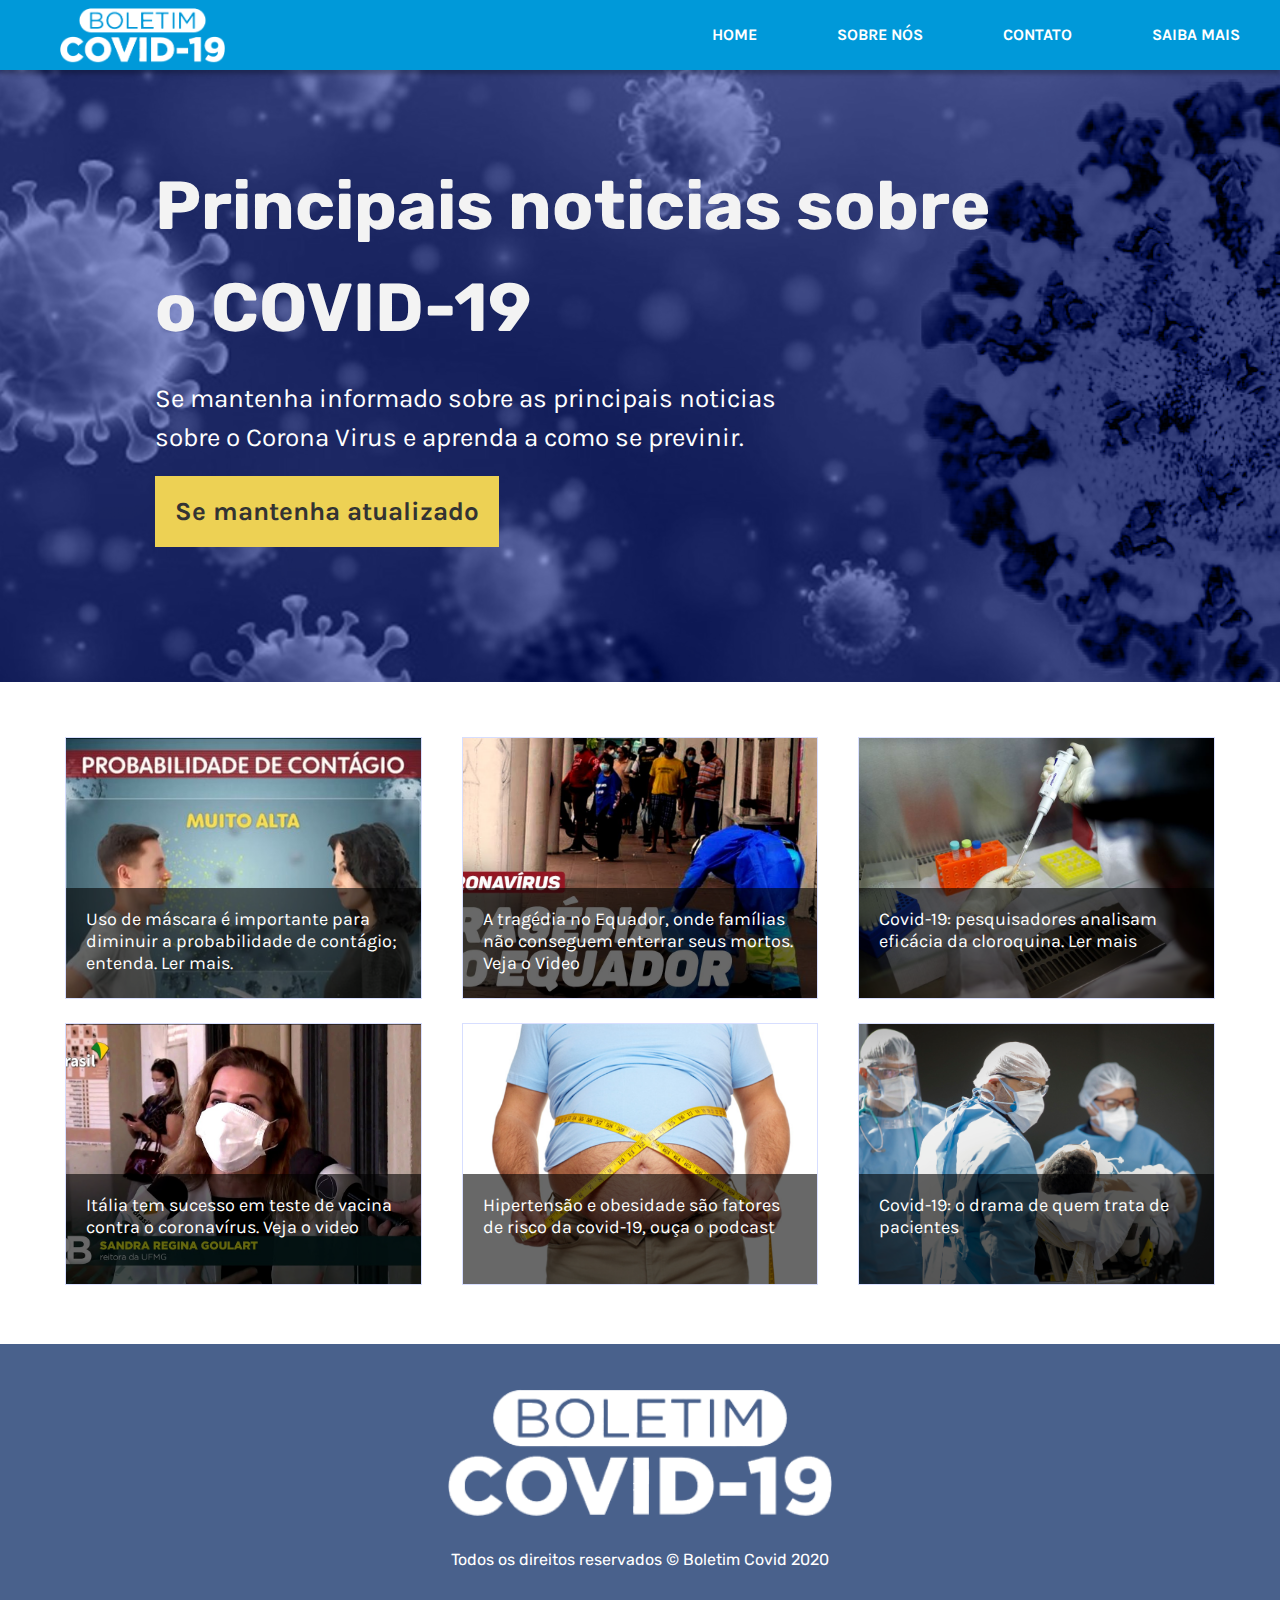
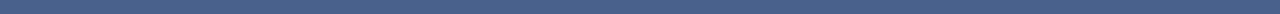
<file: index.html>
<!DOCTYPE html>
<html lang="pt-BR">
  <head>
    <meta charset="UTF-8" />
    <meta name="viewport" content="width=device-width, initial-scale=1.0" />
    <meta http-equiv="X-UA-Compatible" content="ie=edge" />
    <meta name="description" content="" />
    <meta name="author" content="" />
    <title>Covid19 - Boletim</title>
    <link rel="stylesheet" href="css/styles.css?v0.6" />
    <link rel="icon" href="assets/favicon.ico" type="image/x-icon" />
    <link rel="shortcut icon" href="assets/favicon.ico" type="image/x-icon" />
  </head>
  <body>
    <!-- INICIO MENU -->
    <header>
      <nav class="active">
        <ul id="menu-sec">
          <li class="logo-desktop">
            <a id="logo" href="index.html">
              <img src="assets/logo.png" alt="Logo Boletim Covid19"/>
            </a>
          </li>
         
          <li><a href="./index.html">HOME</a></li>
          <li><a href="sobre.html">SOBRE NÓS</a></li>
          <li><a href="contato.html">CONTATO</a></li>
          <li><a href="saiba-mais.html">SAIBA MAIS</a></li>
        </ul>
      </nav>
      <div class="menu-toggle">
        <ul>
          <li class="logo-mobile">
            <a id="logo" href="index.html">
              <img src="assets/logo.png" alt="Logo Boletim Covid19"/>
            </a>
          </li>
          <li>
            <a href="#" onClick="toggleMenu()">
              <i class="fas fa-bars2" aria-hidden="true"></i>
            </a>
          </li>
        </ul>
      </div >
    </header>
    <!-- FIM DO MENU -->

    <!-- BANNER SUPERIOR -->
    <div class="container-sup">
      <div class="div-content">
        <h1>Principais noticias sobre <br/> o COVID-19</h1>
        <div class="div-p">
          <p>
            Se mantenha informado sobre as principais noticias<br/> sobre o Corona Virus e aprenda a como se previnir.<br/>
          </p>
        </div>
        <div class="div-button">
          <a href="https://coronavirus.saude.gov.br" target="_blank">Se mantenha atualizado</a>
        </div>
      </div>
    </div>
    <!-- FIM BANNER -->

    <!-- NOTICIAS -->
    <section class="container-news">
      <div class="container-flex">
        <div class="col">
          <!-- Coluna NewsBox -->
          <div class="news-box">
            <img src="assets/news/news-1.jpg" alt="Uso das máscaras diminui chance de contágio por coronavírus" />


            <a href="https://g1.globo.com/bemestar/coronavirus/noticia/2020/04/14/uso-das-mascaras-diminui-chance-de-contagio-por-coronavirus-veja-ilustracoes.ghtml" target="_blank" class="title-box">
              <div class="text-box">
                Uso de máscara é importante para diminuir a probabilidade de contágio; entenda. Ler mais.
              </div>
            </a>
          </div>
          <!-- End newsbox -->
        </div>
        <div class="col">
          <div class="news-box">
            <img src="assets/news/news-3.jpg" alt="Entenda o colapso do sistema de saúde e funerário do Equador" />


            <a href="tragedia-no-equador.html" class="title-box">
              <div class="text-box">
                A tragédia no Equador, onde famílias não conseguem enterrar seus mortos. Veja o Video
              </div>
            </a>
          </div>
        </div>
        <div class="col">          
          <div class="news-box">
            <img src="assets/news/news-2.jpg" alt="Covid-19: pesquisadores analisam eficácia da cloroquina" />


            <a href="https://agenciabrasil.ebc.com.br/saude/noticia/2020-04/covid-19-pesquisadores-analisam-eficacia-da-cloroquina" target="_blank" class="title-box">
              <div class="text-box">
                Covid-19: pesquisadores analisam eficácia da cloroquina. Ler mais
              </div>
            </a>
          </div>
        </div>
        <div class="col">
          <div class="news-box">
            <img src="assets/news/news-4.jpg" alt="Itália tem sucesso em teste de vacina contra o coronavírus. Veja o video" />
            <a href="vacina-contra-coronavirus.html" class="title-box">
              <div class="text-box">
                Itália tem sucesso em teste de vacina contra o coronavírus. Veja o video
              </div>
            </a>
          </div>
        </div>
        <div class="col">
          <div class="news-box">
            <img src="assets/news/news-5.jpg" alt="Hipertensão e obesidade são fatores de risco da covid-19, ouça o podcast" />
            <a href="podcast-hipertensao-e-diabetes-covid19.html" class="title-box">
              <div class="text-box">
                Hipertensão e obesidade são fatores de risco da covid-19, ouça o podcast
              </div>
            </a>
          </div>
        </div>
        <div class="col">
          <div class="news-box">
            <img src="assets/news/news-6.jpg" alt="Covid-19: o drama de quem trata de pacientes" />
            <a href="podcast-drama-de-quem-trata-pacientes.html" class="title-box">
              <div class="text-box">
                Covid-19: o drama de quem trata de pacientes
              </div>
            </a>
          </div>
        </div>
      </div>
    </section>

    <!-- FOOTER  -->
    <footer>
      <img src="assets/logo.png" alt="logo boletim covid"/>
      <p>
        Todos os direitos reservados &copy; Boletim Covid 2020
      </p>
    </footer>
    <!-- FIM FOOTER -->
    <script src="js/main.js"></script>
  </body>
</html>
</file>
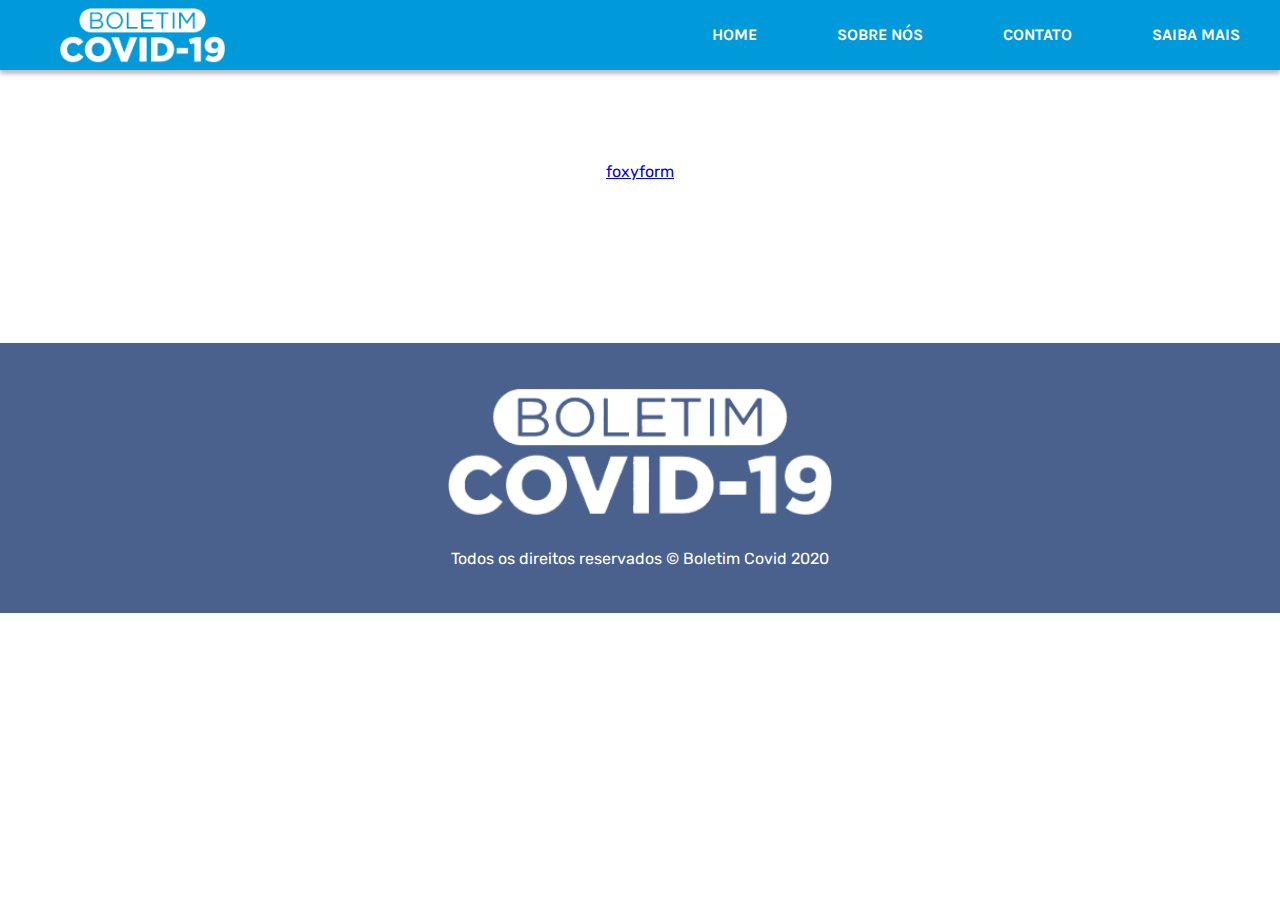
<file: contato.html>
<!DOCTYPE html>
<html lang="pt-BR">
  <head>
    <meta charset="UTF-8" />
    <meta name="viewport" content="width=device-width, initial-scale=1.0" />
    <meta http-equiv="X-UA-Compatible" content="ie=edge" />
    <meta name="description" content="Se mantenha atualizado com as principais noticias referente a nova pandemia de covid-19" />
    <meta name="author" content="Jorge Henrique Baptista" />
    <title>Covid19 - Boletim</title>
    <link rel="stylesheet" href="css/styles.css" />
    <link rel="icon" href="assets/favicon.ico" type="image/x-icon" />
    <link rel="shortcut icon" href="assets/favicon.ico" type="image/x-icon" />
  </head>
  <body>
    <!-- INICIO MENU -->
    <header>
      <nav class="active">
        <ul id="menu-sec">
          <li class="logo-desktop">
            <a id="logo" href="index.html">
              <img src="assets/logo.png" alt="Logo Boletim Covid19"/>
            </a>
          </li>
          <li><a href="./index.html">HOME</a></li>
          <li><a href="sobre.html">SOBRE NÓS</a></li>
          <li><a href="contato.html">CONTATO</a></li>
          <li><a href="saiba-mais.html">SAIBA MAIS</a></li>
        </ul>
      </nav>
      <div class="menu-toggle">
        <ul>
          <li class="logo-mobile">
            <a id="logo" href="index.html">
              <img src="assets/logo.png" alt="Logo Boletim Covid19"/>
            </a>
          </li>
          <li>
            <a href="#" onClick="toggleMenu()">
              <i class="fas fa-bars2" aria-hidden="true"></i>
            </a>
          </li>
        </ul>
      </div >
    </header>
    <!-- FIM DO MENU -->
    <!-- NOTICIAS -->
    
    <script type="text/javascript">
      (function(d, t){
        var g = d.createElement(t),
            s = d.getElementsByTagName(t)[0];
        g.src = "http://br.foxyform.com/js.php?id=192175&sec_hash=4107fcdd874&width=350px";
        s.parentNode.insertBefore(g, s);
      }(document, "script"));
      </script>
    <section class="container-page">
      <div class="container-flex js-around">
        <div>
          <a id="foxyform_embed_link_192175" href="http://br.foxyform.com/">foxyform</a>
        </div>
      </div>
    </section>

    <!-- FOOTER  -->
    <footer>
      <img src="assets/logo.png" alt="logo boletim covid"/>
      <p>
        Todos os direitos reservados &copy; Boletim Covid 2020
      </p>
    </footer>
    <!-- FIM FOOTER -->
    <script src="js/main.js"></script>
  </body>
</html>
</file>
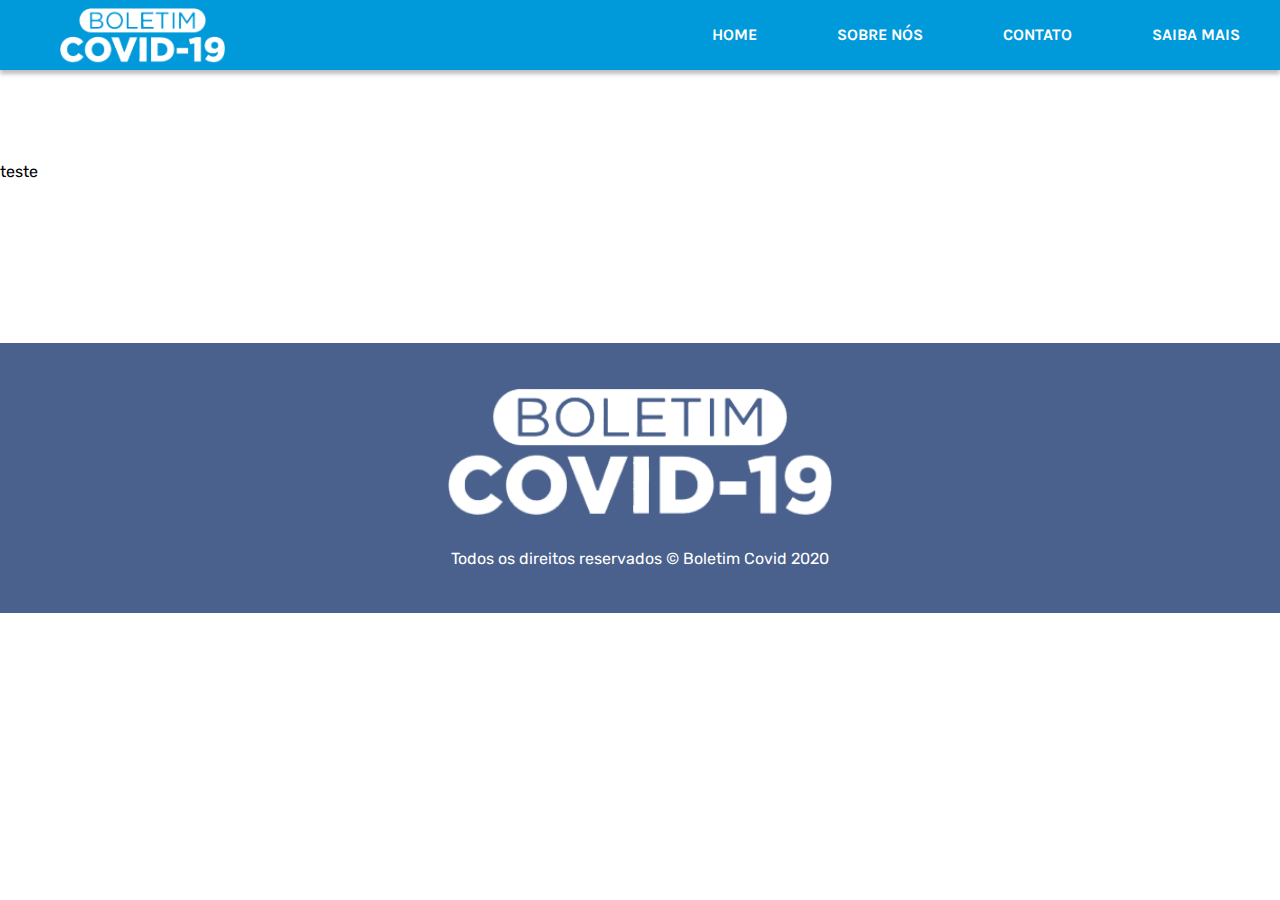
<file: noticia.html>
<!DOCTYPE html>
<html lang="pt-BR">
  <head>
    <meta charset="UTF-8" />
    <meta name="viewport" content="width=device-width, initial-scale=1.0" />
    <meta http-equiv="X-UA-Compatible" content="ie=edge" />
    <meta name="description" content="" />
    <meta name="author" content="" />
    <title>Covid19 - Boletim</title>
    <link rel="stylesheet" href="css/styles.css?v0.6" />
    <link rel="icon" href="assets/favicon.ico" type="image/x-icon" />
    <link rel="shortcut icon" href="assets/favicon.ico" type="image/x-icon" />
  </head>
  <body>
    <!-- INICIO MENU -->
    <header>
      <nav class="active">
        <ul id="menu-sec">
          <li class="logo-desktop">
            <a id="logo" href="index.html">
              <img src="assets/logo.png" alt="Logo Boletim Covid19"/>
            </a>
          </li>
         
          <li><a href="#">HOME</a></li>
          <li><a href="#">SOBRE NÓS</a></li>
          <li><a href="#">CONTATO</a></li>
          <li><a href="#">SAIBA MAIS</a></li>
        </ul>
      </nav>
      <div class="menu-toggle">
        <ul>
          <li class="logo-mobile">
            <a id="logo" href="index.html">
              <img src="assets/logo.png" alt="Logo Boletim Covid19"/>
            </a>
          </li>
          <li>
            <a href="#" onClick="toggleMenu()">
              <i class="fas fa-bars2" aria-hidden="true"></i>
            </a>
          </li>
        </ul>
      </div >
    </header>
    <!-- FIM DO MENU -->
    <!-- NOTICIAS -->
    <section class="container-page">
      <div class="container-flex">
        teste
      </div>
    </section>

    <!-- FOOTER  -->
    <footer>
      <img src="assets/logo.png" alt="logo boletim covid"/>
      <p>
        Todos os direitos reservados &copy; Boletim Covid 2020
      </p>
    </footer>
    <!-- FIM FOOTER -->
    <script src="js/main.js"></script>
  </body>
</html>
</file>
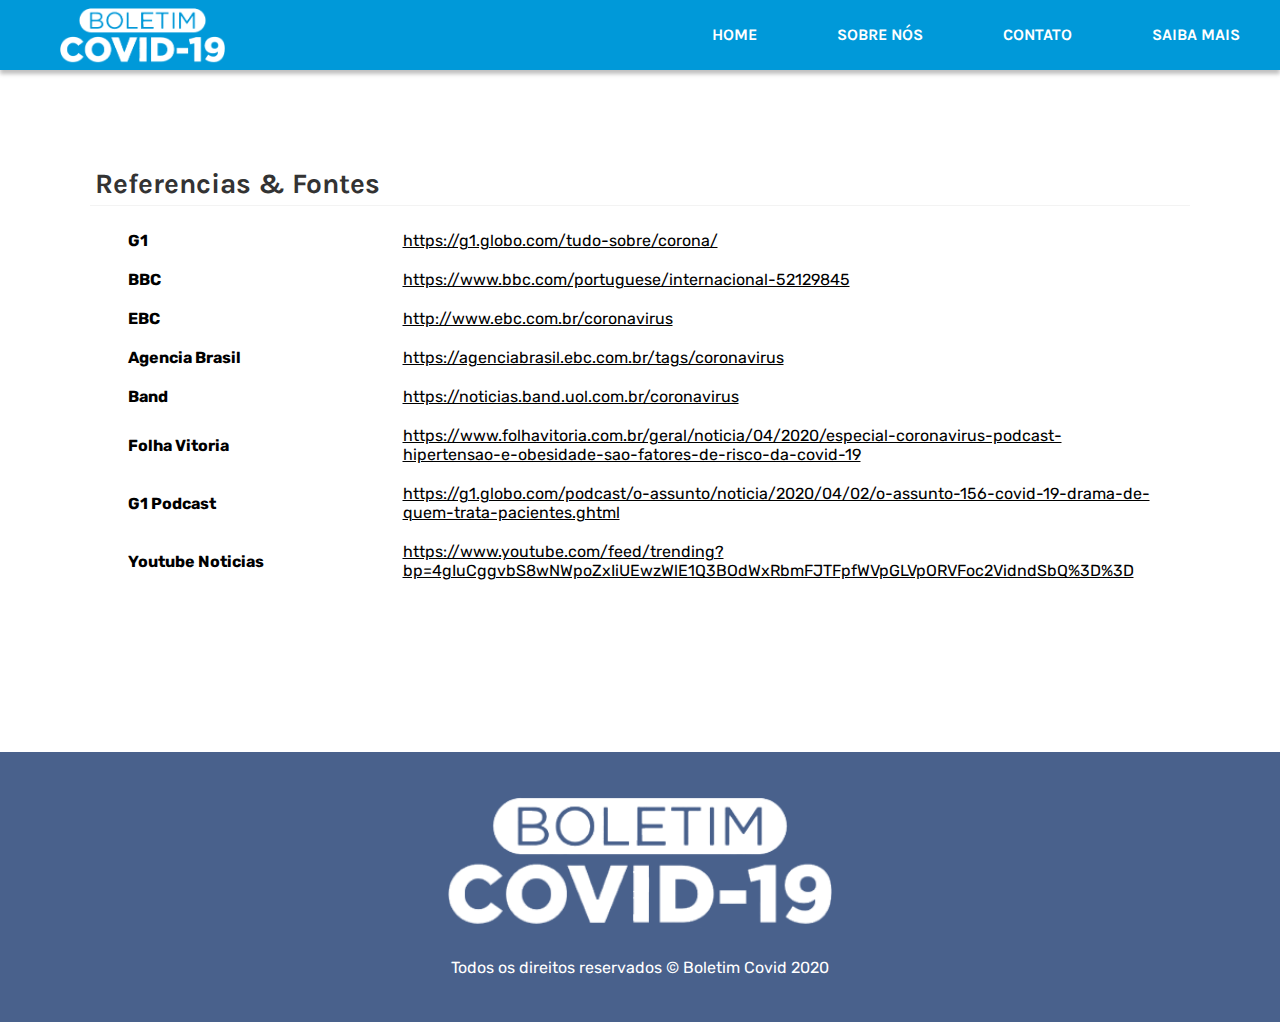
<file: saiba-mais.html>
<!DOCTYPE html>
<html lang="pt-BR">
  <head>
    <meta charset="UTF-8" />
    <meta name="viewport" content="width=device-width, initial-scale=1.0" />
    <meta http-equiv="X-UA-Compatible" content="ie=edge" />
    <meta name="description" content="Se mantenha atualizado com as principais noticias referente a nova pandemia de covid-19" />
    <meta name="author" content="Jorge Henrique Baptista" />
    <title>Covid19 - Boletim</title>
    <link rel="stylesheet" href="css/styles.css" />
    <link rel="icon" href="assets/favicon.ico" type="image/x-icon" />
    <link rel="shortcut icon" href="assets/favicon.ico" type="image/x-icon" />
  </head>
  <body>
    <!-- INICIO MENU -->
    <header>
      <nav class="active">
        <ul id="menu-sec">
          <li class="logo-desktop">
            <a id="logo" href="index.html">
              <img src="assets/logo.png" alt="Logo Boletim Covid19"/>
            </a>
          </li>
          <li><a href="./index.html">HOME</a></li>
          <li><a href="sobre.html">SOBRE NÓS</a></li>
          <li><a href="contato.html">CONTATO</a></li>
          <li><a href="saiba-mais.html">SAIBA MAIS</a></li>
        </ul>
      </nav>
      <div class="menu-toggle">
        <ul>
          <li class="logo-mobile">
            <a id="logo" href="index.html">
              <img src="assets/logo.png" alt="Logo Boletim Covid19"/>
            </a>
          </li>
          <li>
            <a href="#" onClick="toggleMenu()">
              <i class="fas fa-bars2" aria-hidden="true"></i>
            </a>
          </li>
        </ul>
      </div >
    </header>
    <!-- FIM DO MENU -->
    <!-- NOTICIAS -->
    <section class="container-page saiba-mais">
      <div class="container-flex">
        <div>
          <h1 class="classico">Referencias & Fontes</h1>
          <ul>
            <li>
              <span>G1</span> <a target="_blank" href="https://g1.globo.com/tudo-sobre/corona/">https://g1.globo.com/tudo-sobre/corona/</a>
            </li>
            <li>
              <span>BBC</span> <a target="_blank" href="https://www.bbc.com/portuguese/internacional-52129845">https://www.bbc.com/portuguese/internacional-52129845</a>
            </li>
            <li>
              <span>EBC</span> <a target="_blank" href="http://www.ebc.com.br/coronavirus">http://www.ebc.com.br/coronavirus</a>
            </li>
            <li>
              <span>Agencia Brasil</span> <a target="_blank" href="https://agenciabrasil.ebc.com.br/tags/coronavirus">https://agenciabrasil.ebc.com.br/tags/coronavirus</a>
            </li>
            <li>
              <span>Band</span> <a target="_blank" href="https://noticias.band.uol.com.br/coronavirus/"> https://noticias.band.uol.com.br/coronavirus</a>
            </li>
            <li>
              <span>Folha Vitoria</span><a target="_blank" href="https://www.folhavitoria.com.br/geral/noticia/04/2020/especial-coronavirus-podcast-hipertensao-e-obesidade-sao-fatores-de-risco-da-covid-19">https://www.folhavitoria.com.br/geral/noticia/04/2020/especial-coronavirus-podcast-hipertensao-e-obesidade-sao-fatores-de-risco-da-covid-19</a>
            </li>
            <li>
              <span>G1 Podcast</span><a target="_blank" href="https://g1.globo.com/podcast/o-assunto/noticia/2020/04/02/o-assunto-156-covid-19-drama-de-quem-trata-pacientes.ghtml">https://g1.globo.com/podcast/o-assunto/noticia/2020/04/02/o-assunto-156-covid-19-drama-de-quem-trata-pacientes.ghtml</a>
            </li>
            <li>
              <span>Youtube Noticias</span> <a target="_blank" href="https://www.youtube.com/feed/trending?bp=4gIuCggvbS8wNWpoZxIiUEwzWlE1Q3BOdWxRbmFJTFpfWVpGLVpORVFoc2VidndSbQ%3D%3D">https://www.youtube.com/feed/trending?bp=4gIuCggvbS8wNWpoZxIiUEwzWlE1Q3BOdWxRbmFJTFpfWVpGLVpORVFoc2VidndSbQ%3D%3D</a>
            </li>
          </ul>
        </div>
      </div>
    </section>

    <!-- FOOTER  -->
    <footer>
      <img src="assets/logo.png" alt="logo boletim covid"/>
      <p>
        Todos os direitos reservados &copy; Boletim Covid 2020
      </p>
    </footer>
    <!-- FIM FOOTER -->
    <script src="js/main.js"></script>
  </body>
</html>
</file>
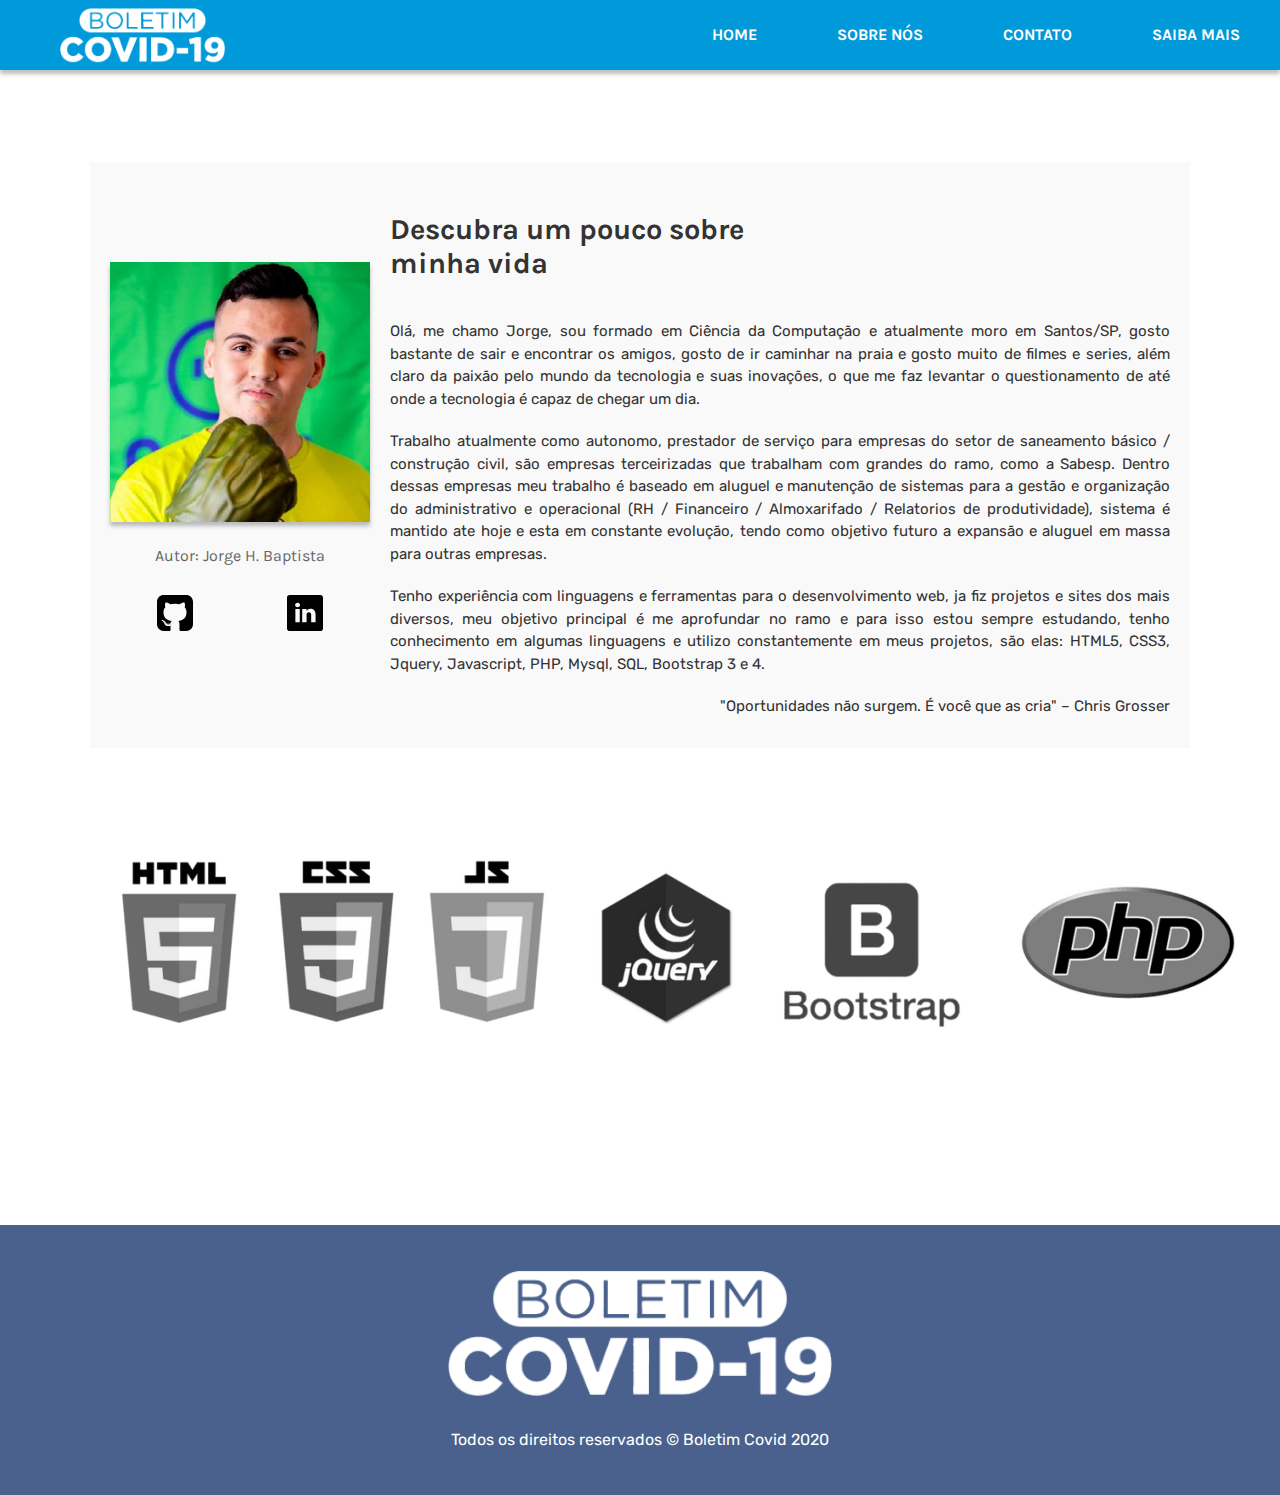
<file: sobre.html>
<!DOCTYPE html>
<html lang="pt-BR">
  <head>
    <meta charset="UTF-8" />
    <meta name="viewport" content="width=device-width, initial-scale=1.0" />
    <meta http-equiv="X-UA-Compatible" content="ie=edge" />
    <meta name="description" content="Se mantenha atualizado com as principais noticias referente a nova pandemia de covid-19" />
    <meta name="author" content="Jorge Henrique Baptista" />
    <title>Covid19 - Boletim</title>
    <link rel="stylesheet" href="css/styles.css" />
    <link rel="icon" href="assets/favicon.ico" type="image/x-icon" />
    <link rel="shortcut icon" href="assets/favicon.ico" type="image/x-icon" />
    
    <script async defer src="https://buttons.github.io/buttons.js"></script>
  </head>
  <body>
    <!-- INICIO MENU -->
    <header>
      <nav class="active">
        <ul id="menu-sec">
          <li class="logo-desktop">
            <a id="logo" href="index.html">
              <img src="assets/logo.png" alt="Logo Boletim Covid19"/>
            </a>
          </li>
          <li><a href="./index.html">HOME</a></li>
          <li><a href="sobre.html">SOBRE NÓS</a></li>
          <li><a href="contato.html">CONTATO</a></li>
          <li><a href="saiba-mais.html">SAIBA MAIS</a></li>
        </ul>
      </nav>
      <div class="menu-toggle">
        <ul>
          <li class="logo-mobile">
            <a id="logo" href="index.html">
              <img src="assets/logo.png" alt="Logo Boletim Covid19"/>
            </a>
          </li>
          <li>
            <a href="#" onClick="toggleMenu()">
              <i class="fas fa-bars2" aria-hidden="true"></i>
            </a>
          </li>
        </ul>
      </div >
    </header>
    <!-- FIM DO MENU -->
    <!-- NOTICIAS -->
    <section class="container-sobre">
      <div class="container-flex js-around box-sobre">
        <div class="flex-1 pad-10 img-sobre">
          <img src="assets/avatar-sobre.jpg" id="perfil" class="img-100" alt="Foto referente ao autor desta pagina"/>
          <p>
            Autor: Jorge H. Baptista <br/>
          </p>
          <div class="container-flex" style="margin-top:20px">
            <div class="col-6 text-center">
              <a href="https://github.com/jorgehard" target="_blank"><img src="assets/icons/github.svg" title="GitHub" alt="Logo referente ao github" class="icon-svg"/></a>
            </div>
            <div class="col-6 text-center">
              <a href="https://www.linkedin.com/in/jorge-henrique-baptista/" target="_blank"><img src="assets/icons/linkedin.svg" title="LinkedIn" alt="Logo linkedin" class="icon-svg"/></a>
            </div>
          </div>
        </div>
        <div class="flex-3 pad-10 text-sobre">
          <h1 class="img-50" style="margin:20px 0px">Descubra um pouco sobre minha vida</h1>
          <p>
            Olá, me chamo Jorge, sou formado em Ciência da Computação e atualmente moro em Santos/SP, gosto bastante de sair e encontrar os amigos, gosto de ir caminhar na praia e gosto muito de filmes e series, além claro da paixão pelo mundo da tecnologia e suas inovações, o que me faz levantar o questionamento de até onde a tecnologia é capaz de chegar um dia.
          </p>
          <p>
            Trabalho atualmente como autonomo, prestador de serviço para empresas do setor de saneamento básico / construção civil, são empresas terceirizadas que trabalham com grandes do ramo, como a Sabesp. Dentro dessas empresas meu trabalho é baseado em aluguel e manutenção de sistemas para a gestão e organização do administrativo e operacional (RH / Financeiro / Almoxarifado / Relatorios de produtividade), sistema é mantido ate hoje e esta em constante evolução, tendo como objetivo futuro a expansão e aluguel em massa para outras empresas.
          </p>
          <p>
            Tenho experiência com linguagens e ferramentas para o desenvolvimento web, ja fiz projetos e sites dos mais diversos, meu objetivo principal é me aprofundar no ramo e para isso estou sempre estudando, tenho conhecimento em algumas linguagens e utilizo constantemente em meus projetos, são elas: HTML5, CSS3, Jquery, Javascript, PHP, Mysql, SQL, Bootstrap 3 e 4.
          </p>
          <p style="text-align:right">
            "Oportunidades não surgem. É você que as cria" – Chris Grosser
          </p>
        </div>
      </div>
      <div class="container-flex js-around language-box">
        <img src="assets/language.png" class="img-language" alt="Imagens referente ao desenvolvimento web" class="img-100" />
      </div>
    </section>

    <!-- FOOTER  -->
    <footer>
      <img src="assets/logo.png" alt="logo boletim covid"/>
      <p>
        Todos os direitos reservados &copy; Boletim Covid 2020
      </p>
    </footer>
    <!-- FIM FOOTER -->
    <script src="js/main.js"></script>
  </body>
</html>
</file>
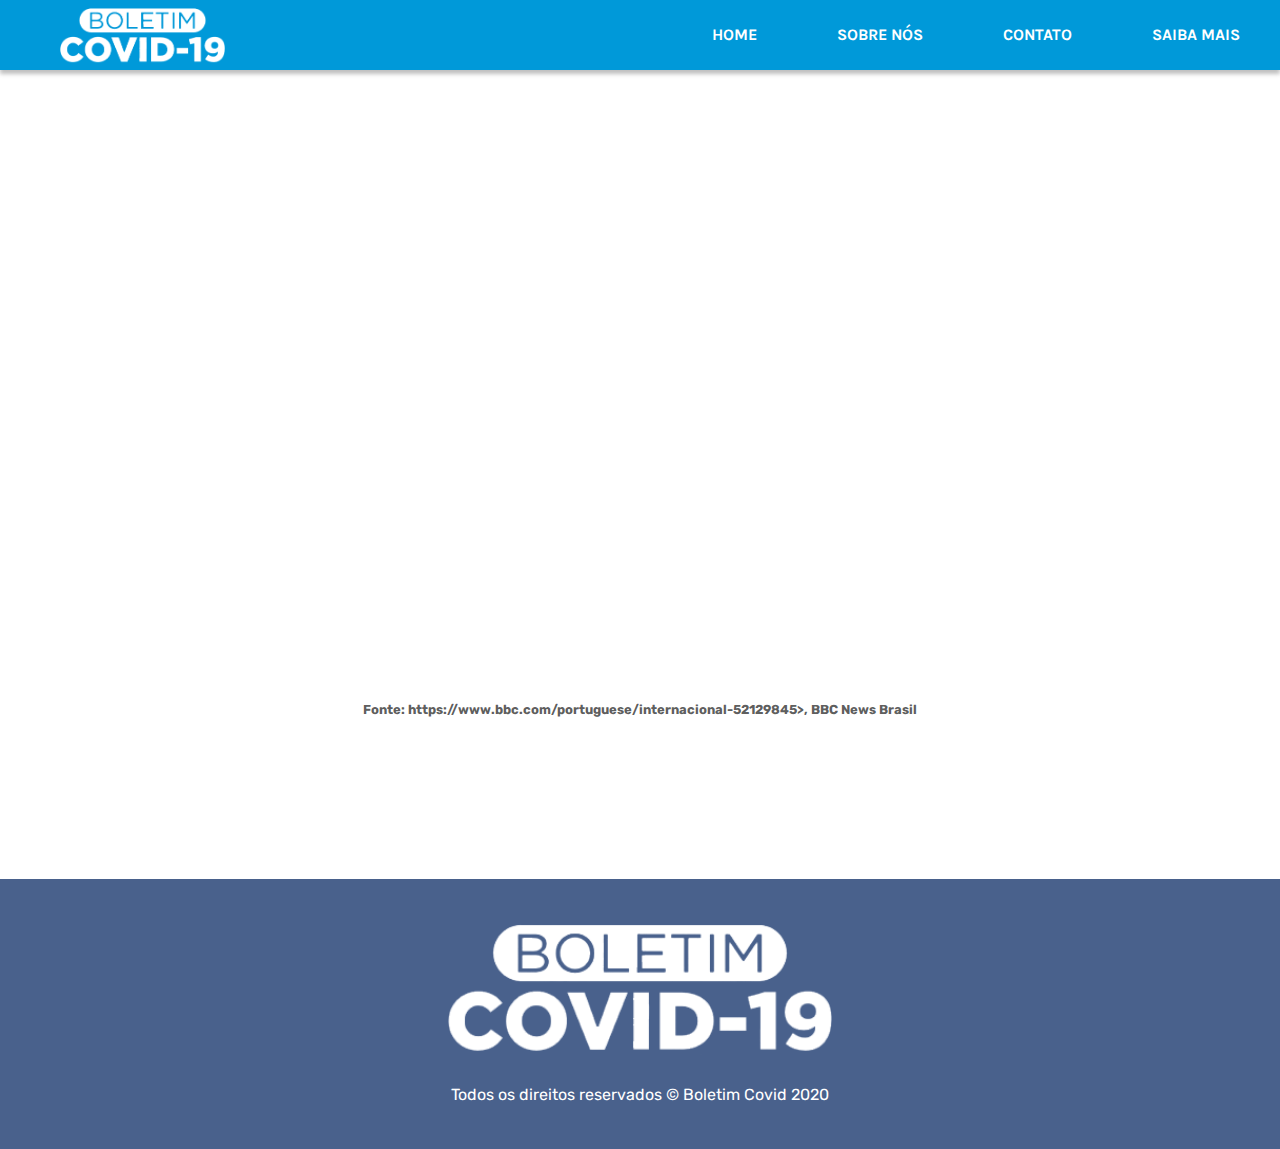
<file: tragedia-no-equador.html>
<!DOCTYPE html>
<html lang="pt-BR">
  <head>
    <meta charset="UTF-8" />
    <meta name="viewport" content="width=device-width, initial-scale=1.0" />
    <meta http-equiv="X-UA-Compatible" content="ie=edge" />
    <meta name="description" content="" />
    <meta name="author" content="" />
    <title>Covid19 - Boletim</title>
    <link rel="stylesheet" href="css/styles.css?v0.6" />
    <link rel="icon" href="assets/favicon.ico" type="image/x-icon" />
    <link rel="shortcut icon" href="assets/favicon.ico" type="image/x-icon" />
  </head>
  <body>
    <!-- INICIO MENU -->
    <header>
      <nav class="active">
        <ul id="menu-sec">
          <li class="logo-desktop">
            <a id="logo" href="index.html">
              <img src="assets/logo.png" alt="Logo Boletim Covid19"/>
            </a>
          </li>
         
          <li><a href="./index.html">HOME</a></li>
          <li><a href="sobre.html">SOBRE NÓS</a></li>
          <li><a href="contato.html">CONTATO</a></li>
          <li><a href="saiba-mais.html">SAIBA MAIS</a></li>
        </ul>
      </nav>
      <div class="menu-toggle">
        <ul>
          <li class="logo-mobile">
            <a id="logo" href="index.html">
              <img src="assets/logo.png" alt="Logo Boletim Covid19"/>
            </a>
          </li>
          <li>
            <a href="#" onClick="toggleMenu()">
              <i class="fas fa-bars2" aria-hidden="true"></i>
            </a>
          </li>
        </ul>
      </div >
    </header>
    <!-- FIM DO MENU -->
    <!-- NOTICIAS -->
    <section class="container-page">
      <div class="container-flex js-center">
        <iframe width="70%" height="520vh" src="https://www.youtube.com/embed/I8k3G-AhJIk" frameborder="0" allow="accelerometer; autoplay; encrypted-media; gyroscope; picture-in-picture" allowfullscreen></iframe>
        <p class="fonte">
          <a target="_blank" href="https://www.bbc.com/portuguese/internacional-52129845">
          Fonte: https://www.bbc.com/portuguese/internacional-52129845>, BBC News Brasil
          </a>
        </p>
      </div>
    </section>

    <!-- FOOTER  -->
    <footer>
      <img src="assets/logo.png" alt="logo boletim covid"/>
      <p>
        Todos os direitos reservados &copy; Boletim Covid 2020
      </p>
    </footer>
    <!-- FIM FOOTER -->
    <script src="js/main.js"></script>
  </body>
</html>
</file>
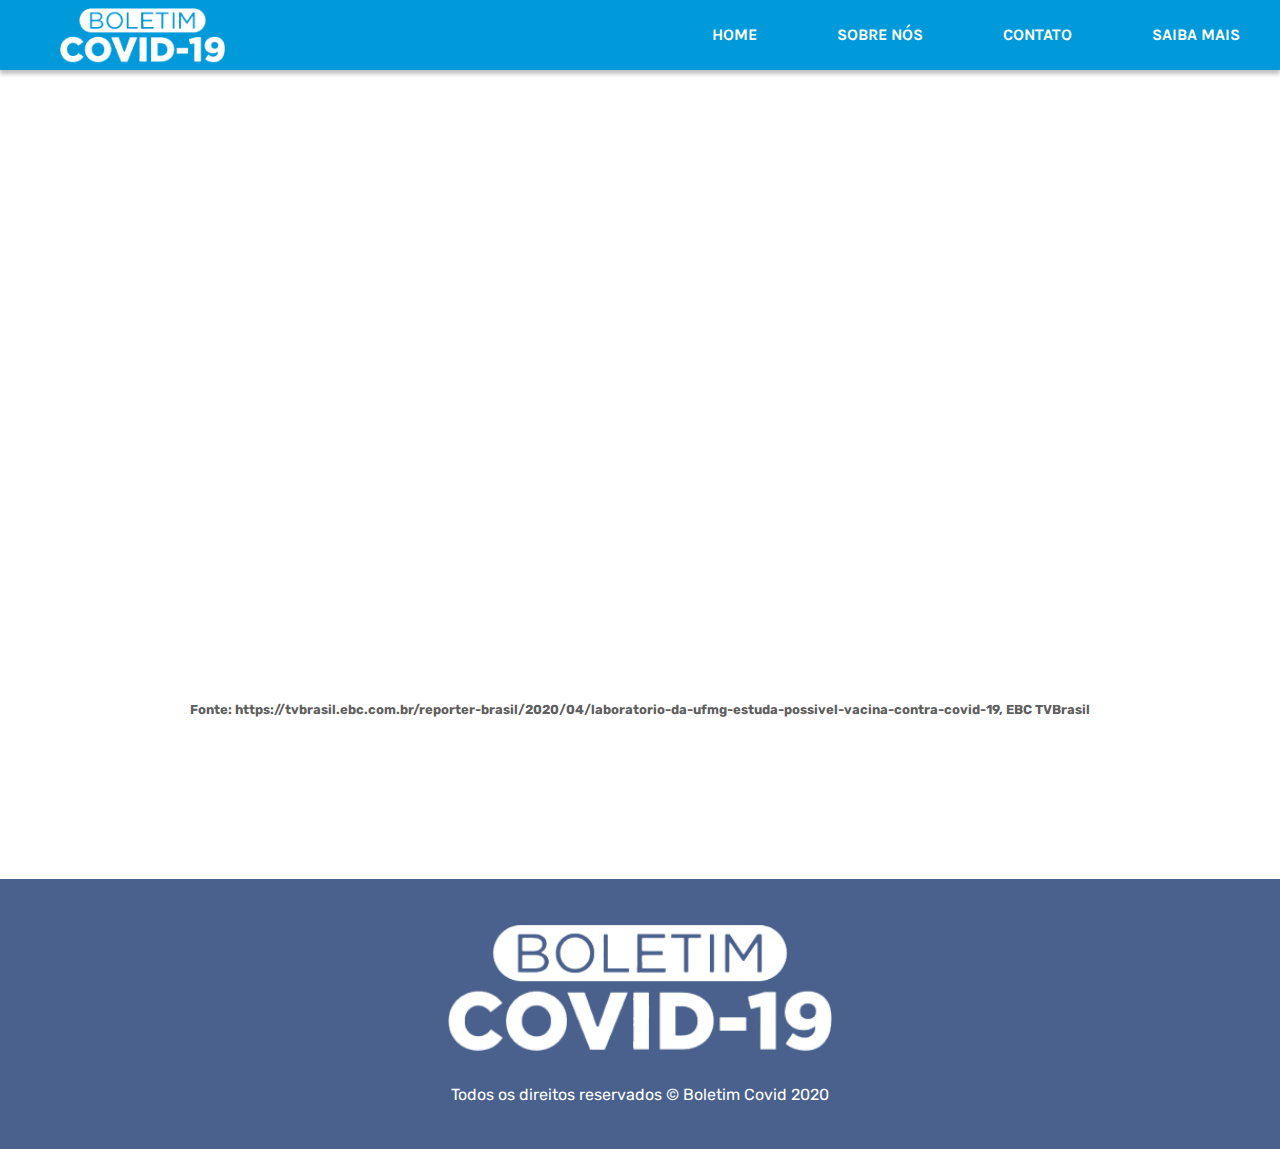
<file: vacina-contra-coronavirus.html>
<!DOCTYPE html>
<html lang="pt-BR">
  <head>
    <meta charset="UTF-8" />
    <meta name="viewport" content="width=device-width, initial-scale=1.0" />
    <meta http-equiv="X-UA-Compatible" content="ie=edge" />
    <meta name="description" content="" />
    <meta name="author" content="" />
    <title>Covid19 - Boletim</title>
    <link rel="stylesheet" href="css/styles.css?v0.6" />
    <link rel="icon" href="assets/favicon.ico" type="image/x-icon" />
    <link rel="shortcut icon" href="assets/favicon.ico" type="image/x-icon" />
  </head>
  <body>
    <!-- INICIO MENU -->
    <header>
      <nav class="active">
        <ul id="menu-sec">
          <li class="logo-desktop">
            <a id="logo" href="index.html">
              <img src="assets/logo.png" alt="Logo Boletim Covid19"/>
            </a>
          </li>
         
          <li><a href="./index.html">HOME</a></li>
          <li><a href="sobre.html">SOBRE NÓS</a></li>
          <li><a href="contato.html">CONTATO</a></li>
          <li><a href="saiba-mais.html">SAIBA MAIS</a></li>
        </ul>
      </nav>
      <div class="menu-toggle">
        <ul>
          <li class="logo-mobile">
            <a id="logo" href="index.html">
              <img src="assets/logo.png" alt="Logo Boletim Covid19"/>
            </a>
          </li>
          <li>
            <a href="#" onClick="toggleMenu()">
              <i class="fas fa-bars2" aria-hidden="true"></i>
            </a>
          </li>
        </ul>
      </div >
    </header>
    <!-- FIM DO MENU -->
    <!-- NOTICIAS -->
    <section class="container-page">
      <div class="container-flex js-center">
        <iframe width="70%" height="520vh" src="https://www.youtube.com/embed/PgmGxIC_1_Q" frameborder="0" allow="accelerometer; autoplay; encrypted-media; gyroscope; picture-in-picture" allowfullscreen></iframe>
        <p class="fonte">
          <a target="_blank" href="https://tvbrasil.ebc.com.br/reporter-brasil/2020/04/laboratorio-da-ufmg-estuda-possivel-vacina-contra-covid-19">
          Fonte: https://tvbrasil.ebc.com.br/reporter-brasil/2020/04/laboratorio-da-ufmg-estuda-possivel-vacina-contra-covid-19, EBC TVBrasil
          </a>
        </p>
      </div>
    </section>

    <!-- FOOTER  -->
    <footer>
      <img src="assets/logo.png" alt="logo boletim covid"/>
      <p>
        Todos os direitos reservados &copy; Boletim Covid 2020
      </p>
    </footer>
    <!-- FIM FOOTER -->
    <script src="js/main.js"></script>
  </body>
</html>
</file>
<file: css/styles.css>
@import url("https://fonts.googleapis.com/css?family=Karla|Rubik:400,700&display=swap");
* {
  padding: 0;
  margin: 0;
  outline: 0;
  box-sizing: border-box;
}
html, body {
  max-width: 100%;
  overflow-x: hidden;
  scroll-behavior: smooth;
}
/* Divs padroes */
/* 
Fazendo algumas classes para facilitar o meu desenvolvimento
*/
.text-center{
  text-align:center;
}
.pad-10{
  padding:10px;
}
.img-50{
  width:50%;
}
.img-100{
  width:100%;
}
.flex-1{
  flex:1;
}
.flex-2{
  flex:2;
}
.flex-3{
  flex:3;
}
.flex-4{
  flex:4;
}
.flex-5{
  flex:5;
}
.flex-6{
  flex:6;
}
/* fim do padroes flex */
.container-flex{
  display: flex;
  flex-wrap: wrap;
  align-items: center;
}
.js-around{
  justify-content: space-around;
}
.js-center{
  justify-content: center;
}
.container-flex .col-6{
  flex: 0 0 auto;
  width: 50%;
  padding:10px 20px;
}
.container-flex .col{
  flex: 0 0 auto;
  width: 33.333333%;
  padding:10px 20px;
}
.container-flex .col .news-box{
  width:100%;
  height:262px;
  display: inline-block;
  overflow: hidden;
  position: relative;
  width: 100%;
  border:1px solid rgba(123, 145, 255, 0.3)
}
.container-flex .col .news-box img{
  width: 100%;
  pointer-events: none;
  position: absolute;
  width: 100%;
  height: 100%;
  z-index: -1;
  object-fit: cover;
}

.news-box > .title-box{
  height:100%;
  width:100%;
  display:block;
  text-decoration: none;
}
.news-box > .title-box,.text-box:hover{
  text-decoration: underline;
}
.title-box > .text-box{
  position:absolute;
  display:block;
  width:100%;
  padding:20px;
  min-height:110px !important;
  bottom:0px;
  background-color: rgba(0, 0, 0, 0.592);
}

.text-box{
  color:#FFF;
  font-size:18px;
  font-family: "Karla", sans-serif;
}

/* ---- */
.fa-bars2:before {
  background-image: url(../assets/icons/icon-toggle.svg);
  background-size: 30px 25px;
  background-position-x: center;
  display: inline-block;
  width: 30px;
  height: 25px;
  content: "";
}
body {
  font-family: "Rubik", sans-serif;
}
header {
  position: fixed;
  top: 0;
  left: 0;
  background: #0099D9;
  width: 100%;
  z-index:2;
}

/* inicio menu */
header nav {
  font-family: "Karla", sans-serif;
  width:100%;
  box-shadow: 0px 4px 4px rgba(0, 0, 0, 0.25);
  
}
header nav ul {
  width:100%;
  display: flex;
  align-items: center;
}
header nav ul .logo-desktop{
  flex-grow: 1;
  padding:0px 20px;
}
header nav ul .logo-desktop img{
  height:80%;
  margin-top:8px;
}
header nav ul li{
  list-style: none;
}

header nav ul li a {
  height: 70px;
  line-height: 70px;
  padding: 0 40px;
  color: #FFF;
  text-decoration: none;
  font-family: "Karla", sans-serif;
  font-style: normal;
  font-weight: bold;
  font-size: 16px;
  display: block;
}
header nav ul li a:hover:not(#logo) {
  background: #1678a1;
  width: 100%;
}
.menu-toggle ul li{
 list-style: none;
}
.menu-toggle ul{
  display: flex;
  align-items: center;
}
.menu-toggle {
  width:100%;
  display: flex;
  line-height: 50px;
  font-size: 30px;
  display: none;
}
header .logo-mobile{
  flex-grow: 1;
  padding:0px 20px;
}
header .logo-mobile img{
  width:20vh;
}
/* fim menu */

div.container-sup {
  background: rgb(184, 195, 255);
  background-image: url("../assets/bg-container-sup.jpg");
  background-size: cover;
  background-repeat: no-repeat;
  background-position: right;
  background-blend-mode: luminosity;
  padding: 20px;
  display: flex;
  flex-wrap: wrap;
  justify-content: center;
  flex-direction: column;
}
div.container-sup div.div-content {
  margin: 15vh 0vh 15vh 15vh;
}
div.container-sup div.div-content h1 {
  font-family: "Rubik", sans-serif;
  font-weight: bold;
  font-size: 68px;
  line-height: 102px;
  margin-bottom: 20px;
  color: #F3F3F3;
  text-align: left;
}

div.container-sup p {
  font-family: "Karla", sans-serif;
  font-weight: normal;
  font-size: 26px;
  line-height: 39px;
  color:#fff;
}

div.container-sup p:last-child {
  margin-bottom: 40px;
}
div.container-sup a {
  background: #edd154;
  padding: 20px;
  text-decoration: none;
  width: 310px;
  color: #333;
  border: none;
  font-family: "Karla", sans-serif;
  font-style: normal;
  font-weight: bold;
  font-size: 26px;
  line-height: 30px;
  transition: background 0.2s;
}

div.container-sup a:hover {
  background: rgb(224, 191, 41);
  cursor: pointer;
}
/* SOBRE */
.container-sobre .img-sobre .icon-svg{
  width:40%;
}
.container-sobre .img-sobre{
  align-self:flex-start;
  padding-top:10vh;
}
.container-sobre .img-sobre p{
  font-family: 'Karla', sans-serif;
  color:#666;
  text-align:center;
  font-size:16px;
  padding-top:20px;
}
.container-sobre img#perfil{
  box-shadow: 0px 4px 4px rgba(0, 0, 0, 0.25);
}
.container-sobre .text-sobre h1{
  font-family: 'Karla', sans-serif;
  font-size:29px;
  padding:10px 0px;
  color:#333;
}
.container-sobre .text-sobre p{
  padding:10px 0px;
  text-align:justify;
  /* text-indent:2em;  */
  color:#333;
  font-size:15px;
  line-height:1.5;
}
.container-sobre .language-box{
  margin-top:10vh;
}
.container-sobre .box-sobre{
  background:#faf9f9;
  padding:10px;
}
.container-sobre{
  padding: 0vh 10vh;
}
.img-language{
  -webkit-filter: grayscale(100%);
	filter: grayscale(100%);
}
/* SAIBA MAIS */
.saiba-mais{
  padding:0vh 10vh;
}
.saiba-mais h1{
  font-size:28px;
  border-bottom:1px solid #f3f3f3;
  padding:5px;
}
.saiba-mais ul{
  list-style: none;
  margin-top:15px;
}
.saiba-mais ul li{
  display:flex;
  justify-content: space-around;
  align-items: center;
  flex-wrap: wrap;
  flex:1;
}
.saiba-mais ul li span{
  font-weight:bold;
  width:20%;
  padding:10px;
}

.saiba-mais ul li a{
  text-decoration: underline;
  color:#000;
  width:70%;
  word-wrap: break-word;
  padding:10px;
}
/* fim banner principal */
.container-page, .container-sobre{
  margin: 18vh 0vh;
}
.container-page .fonte{
  color:rgba(51, 51, 51, 0.808);
  width:80%;
  font-weight:bold;
  font-size:13px;
  margin-top:20px;
  text-align:center;
}
.audio-div > .fonte{
  text-align:left !important;
}
.container-page .fonte > a{
  color:rgba(51, 51, 51, 0.808);
  text-decoration: none;
}
.audio-div{
  justify-content: flex-start;
  padding-left:25vh;
}
.container-page h4{
  width:70%;
  opacity:0.6;
  padding-bottom: 40px;
  z-index:-1;
}
.container-page h1:not(.classico) {
  font-size:28px;
  width:80%;
  padding:20px 0px;
  font-family: 'Karla', sans-serif;
}
.classico{
  font-family: 'Karla', sans-serif;
  color:#333;
}
/* ------------ container news ---------- */
.container-news{
  padding:5vh 5vh;
}
/* ------------- footer -------------- */
footer {
  display: flex;
  align-items: center;
  justify-content: center;
  flex-direction: column;
  height: 270px;
  background: #49618c;
  flex-wrap: wrap;
}
footer img{
  width:30%;
}
footer p{
  margin-top:30px;
  color:#fff;
}
/* Menu mobile */
.myMenuDiv {
  display: block;
  text-align: center;
  width: 100%;
}

.myMenuDiv li a {
  width: 100%;
  border-bottom: 1px solid rgba(0, 0, 0, 0.05);
}
.myMenuDiv li a:hover {
  background: #1678a1;
}
/* ------------------------------------------------ */
/* ----------------- Media Screen ----------------- */
/* ------------------------------------------------ */
@media (max-width: 491px)  {
  div.container-sup div.div-content h1 {
    font-size: 38px;
    line-height: 62px;
  }
  div.container-sup p {
    font-size: 20px;
    line-height: 24px;
  }
  div.container-sup div.div-content {
    margin: 80px 0px;
  }
  div.container-sup a{
    font-size:18px;
  }
  .container-news{
    padding:0vh;
  }
  footer img{
    width:50%;
  }
  footer p{
    font-size:12px;
  }
  .container-page .container-flex > iframe{
    height:25vh;
  }
  .audio-div{
    padding-left:20px;
  }
  .container-sobre .img-sobre .icon-svg{
    width:100%;
  }
  .col-6{
    width:100% !important;
    padding:0px;
  }
  .saiba-mais{
    padding:2vh;
  }
}
  
@media (min-width: 491px) and (max-width: 767.98px) {
  div.container-sup div.div-content h1 {
    font-size: 48px;
    line-height: 72px;
  }
  div.container-sup p {
    font-size: 20px;
    line-height: 24px;
  }
  div.container-sup div.div-content {
    margin: 80px 0px;
  }
  
  .audio-div{
    padding-left:20px;
  }
  .container-sobre .img-sobre .icon-svg{
    width:50%;
  }
  .col-6{
    width:100% !important;
    padding:0px;
  }
}

@media (min-width: 767.98px) and (max-width: 991.98px) {
 
  div.container-sup div.div-content h1 {
    font-size: 68px;
    line-height: 72px;
  }

  div.container-sup p {
    font-size: 30px;
    line-height: 24px;
  }
  
  .saiba-mais ul li a{
    width:80%;
  }
}

/* MENU TOOGLE */

@media (max-width: 891px) {
  header {
    padding: 0 20px;
    width: 100%;
  }
  .menu-toggle {
    display: inline-block;
    cursor: pointer;
  }
  header nav {
    position: absolute;
    width: 100%;
    top: 50px;
    background: #0099d9;
    left: -100%;
    transition: 0.5s;
  }

  header nav.active {
    left: 0;
  }
  header nav ul,
  .logo-desktop {
    display: none;
  }
  .container-flex .col{
    width:100%;
  }
  .saiba-mais ul li{
    flex-direction: column !important;
  }
  .saiba-mais ul li span{
    width:100%;
  }
  .saiba-mais ul li a{
    width:90vh;
  }
}
</file>
